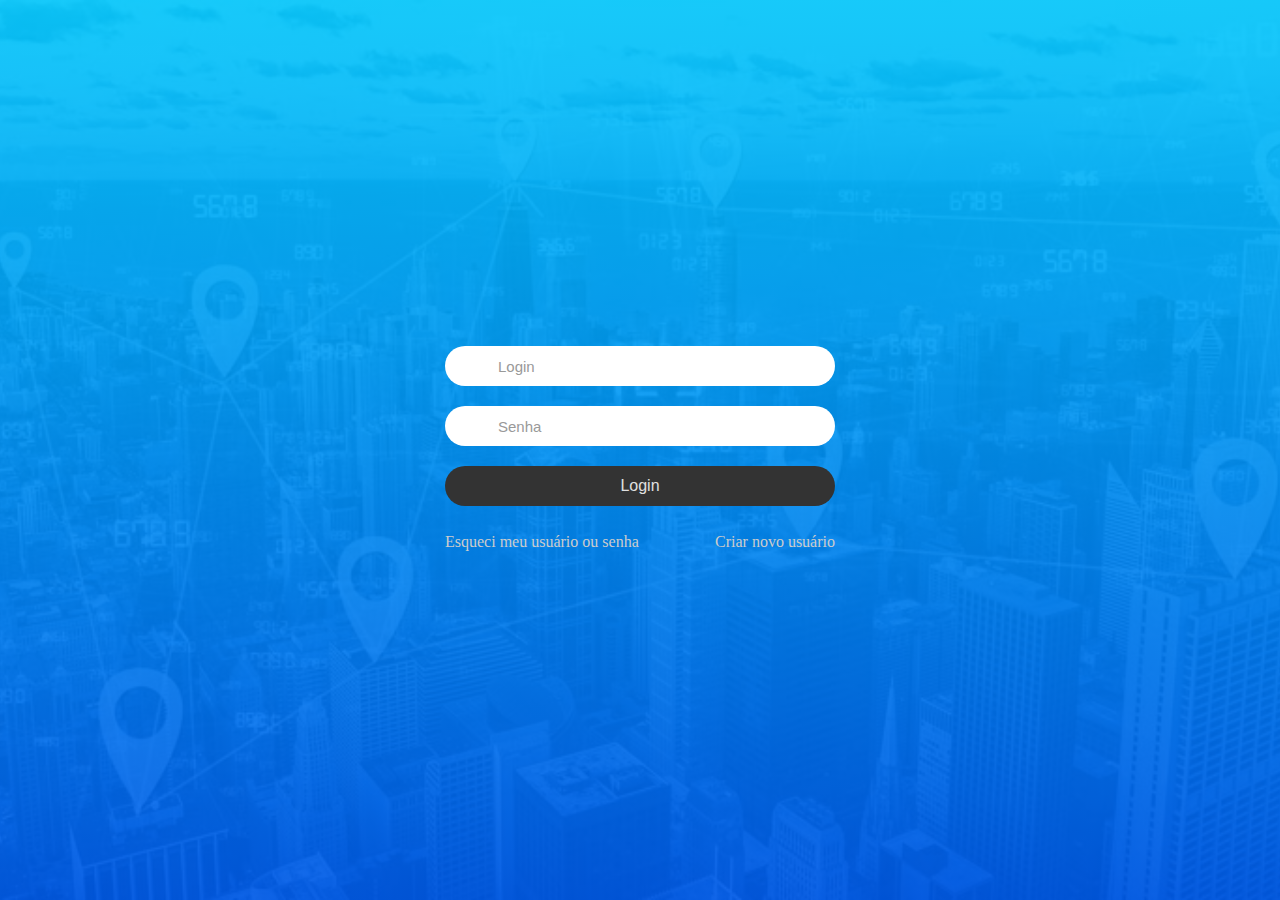
<file: PIO/index.html>
<html>
<head>
<title>ConsultoriOn - Login</title>
    
	<link rel="stylesheet" type="text/css" href="css/main.css">
<!--======================================================-->
</head>
<body>
	
	<div class="limiter">
		<div class="container-login100" style="background-image: url('images/img-01.jpg');">
			<div class="wrap-login100 p-t-190 p-b-30">
            
                
                
				<form class="login100-form validate-form">
					

					<div class="wrap-input100 validate-input m-b-10" data-validate = "Username is required">
						<input class="input100" type="text" name="username" placeholder="Login">
						
					</div>

                    
					<div class="wrap-input100 validate-input m-b-10" data-validate = "Password is required">
						<input class="input100" type="Password" name="pass" placeholder="Senha">
					</div>

					<div class="container-login100-form-btn p-t-10">
						<button class="login100-form-btn">Login</button>
					</div>

					
						<a href="#" class="txt1">
							Esqueci meu usuário ou senha
						</a>
			                  	
						<a class="txt1" href="#">
							Criar novo usuário
							 						
						</a>
					</form>
			</div>
		</div>
	</div>
	

</body>
</html>
</file>
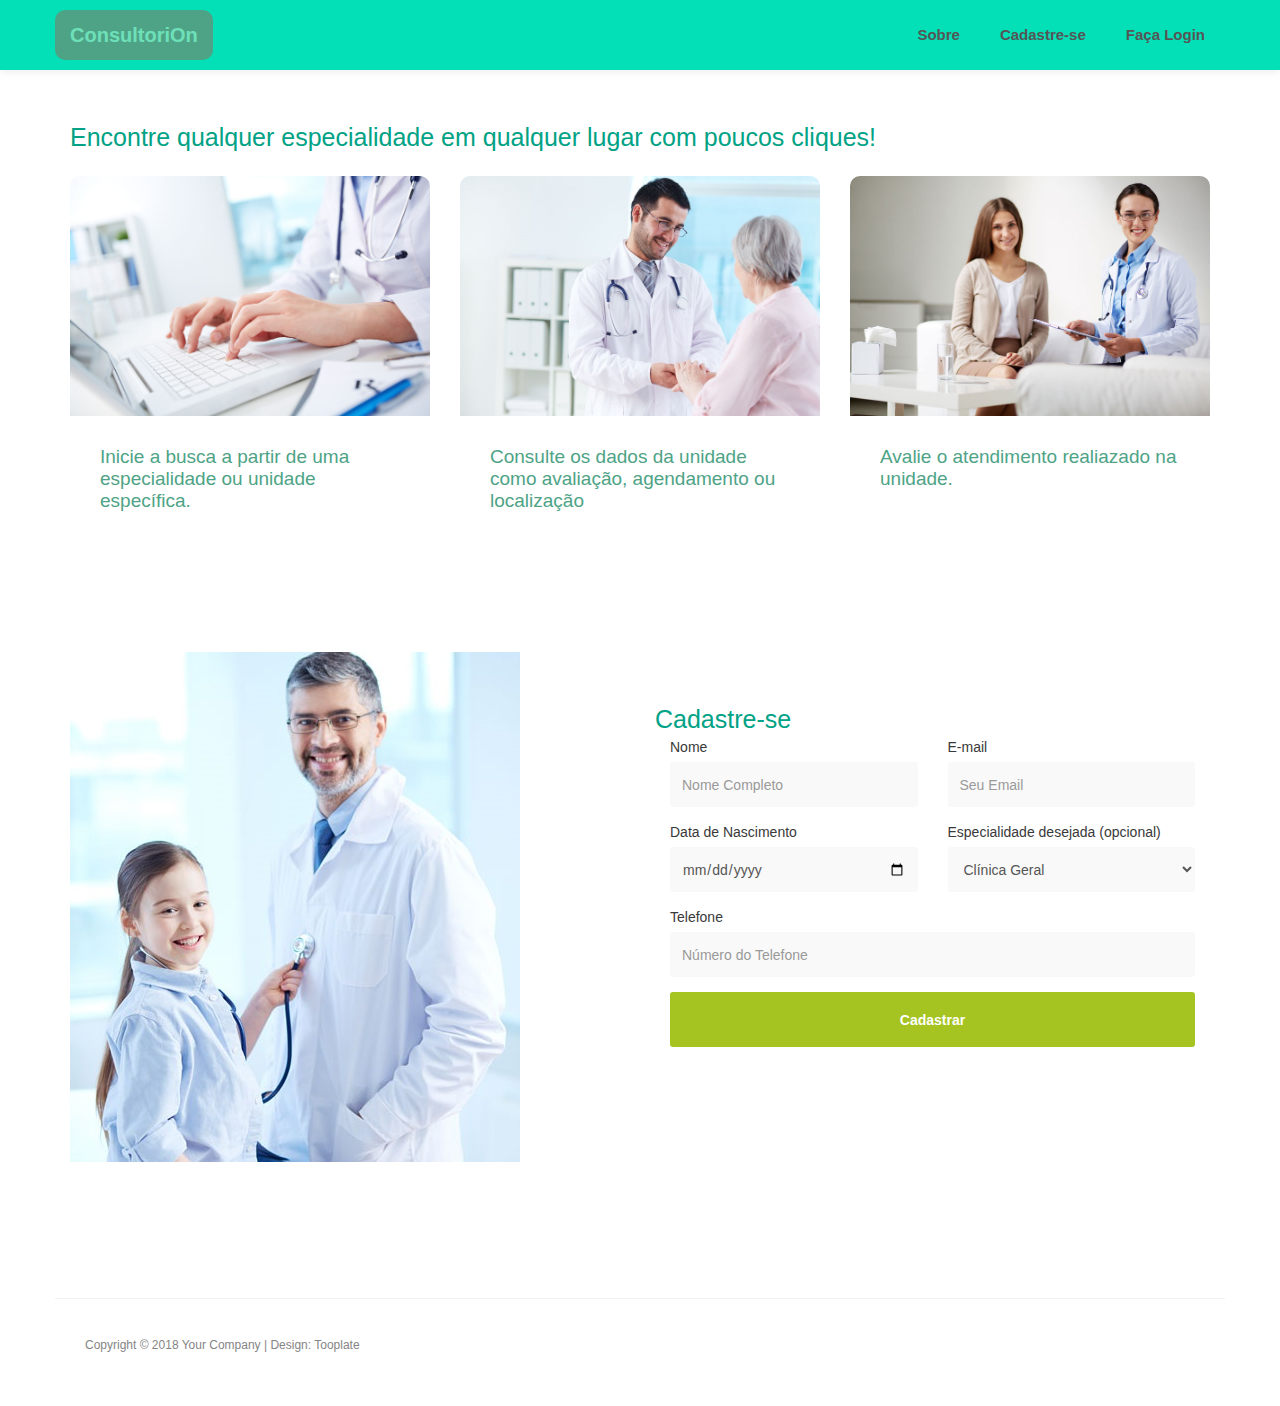
<file: PIO/home.html>
<!DOCTYPE html>
<html>
<head>

     <title>ConsultoriOn - Home</title>
     <meta charset="UTF-8">
     <link rel="stylesheet" href="css/bootstrap.min.css">
     <!-- CSS -->
     <link rel="stylesheet" href="css/css_home.css">
</head>
    
    
<body id="top" data-spy="scroll" data-target=".navbar-collapse" data-offset="50">

     <!-- MENU -->
     <section class="navbar navbar-default navbar-static-top" role="navigation">
          <div class="container">

               <div class="navbar-header">
                    <button class="navbar-toggle" data-toggle="collapse" data-target=".navbar-collapse">
                         <span class="icon icon-bar"></span>
                         <span class="icon icon-bar"></span>
                         <span class="icon icon-bar"></span>
                    </button>

                    <!-- lOGO TEXT HERE -->
                    <a href="index.html" class="navbar-brand">ConsultoriOn<i class="fa fa-h-square"></i></a>
               </div>

               <!-- MENU LINKS -->
               <div class="collapse navbar-collapse">
                    <ul class="nav navbar-nav navbar-right">
                         <li><a href="#top" class="smoothScroll">Sobre</a></li>
                         <li><a>Cadastre-se</a></li>
                         <li><a href="index.html" class="smoothScroll" class="smoothScroll">Faça Login</a></li>
                    </ul>
               </div>

          </div>
     </section>



<!-- NEWS -->
          <div class="container">
               <div class="row">

                    <div class="col-md-12 col-sm-12">
                         <!-- SECTION TITLE -->
                         <div class="section-title wow fadeInUp" data-wow-delay="0.1s">
                              <div class="titulos">Encontre qualquer especialidade em qualquer lugar com poucos cliques!</div>
                         </div>
                    </div>

                    <div class="col-md-4 col-sm-6">
                         <!-- NEWS THUMB -->
                         <div class="news-thumb wow fadeInUp" data-wow-delay="0.4s">
                             <img src="images/news-image1.jpg" class="img-responsive" alt="">
                              <div class="news-info">
                                   <p>Inicie a busca a partir de uma especialidade ou unidade específica.</p>
                              </div>
                         </div>
                    </div>
                   

                    <div class="col-md-4 col-sm-6">
                         <!-- NEWS THUMB -->
                         <div class="news-thumb wow fadeInUp" data-wow-delay="0.4s">
                             <img src="images/news-image2.jpg" class="img-responsive" alt="">
                              <div class="news-info">
                                   <p>Consulte os dados da unidade como avaliação, agendamento ou localização</p>
                              </div>
                         </div>
                    </div>
                   

                    <div class="col-md-4 col-sm-6">
                         <!-- NEWS THUMB -->
                         <div class="news-thumb wow fadeInUp" data-wow-delay="0.4s">
                             <img src="images/news-image3.jpg" class="img-responsive" alt="">
                              <div class="news-info">
                                   <p>Avalie o atendimento realiazado na unidade.</p>
                              </div>
                         </div>
                    </div>

                   
                   
                   

               </div>
          </div>



     <!-- MAKE AN APPOINTMENT -->
     <section id="appointment" data-stellar-background-ratio="3">
          <div class="container">
               <div class="row">

                    <div class="col-md-6 col-sm-6">
                         <img src="images/team-image1.jpg" class="img-responsive" alt="">
                    </div>

                    <div class="col-md-6 col-sm-6">
                         <!-- CONTACT FORM HERE -->
                         <form id="appointment-form" role="form" method="post" action="#">

                              <!-- SECTION TITLE -->
                              <div class="section-title wow fadeInUp" data-wow-delay="0.4s">
                                   <div class="titulos">Cadastre-se<br>                             </div>

                              <div class="wow fadeInUp" data-wow-delay="0.8s">
                                   <div class="col-md-6 col-sm-6">
                                        <label for="name">Nome</label>
                                        <input type="text" class="form-control" id="name" name="name" placeholder="Nome Completo">
                                   </div>

                                   <div class="col-md-6 col-sm-6">
                                        <label for="email">E-mail</label>
                                        <input type="email" class="form-control" id="email" name="email" placeholder="Seu Email">
                                   </div>

                                   <div class="col-md-6 col-sm-6">
                                        <label for="date">Data de Nascimento</label>
                                        <input type="date" name="date" value="" class="form-control">
                                   </div>

                                   <div class="col-md-6 col-sm-6">
                                        <label for="select">Especialidade desejada (opcional)</label>
                                        <select class="form-control">
                                             <option>Clínica Geral</option>
                                             <option>Cardiologia</option>
                                             <option>Odontologia</option>
                                             <option>Exames e Diagnóstico</option>
                                        </select>
                                   </div>

                                   <div class="col-md-12 col-sm-12">
                                        <label for="telephone">Telefone</label>
                                        <input type="tel" class="form-control" id="phone" name="phone" placeholder="Número do Telefone">
                                        
                                        <button type="submit" class="form-control" id="cf-submit" name="submit">Cadastrar</button>
                                   </div>
                              </div>
                        </form>
                    </div>

               </div>
          </div>
     </section>



     <!-- FOOTER -->
     <footer data-stellar-background-ratio="5">
          <div class="container">
               <div class="row">






                    <div class="col-md-12 col-sm-12 border-top">
                         <div class="col-md-4 col-sm-6">
                              <div class="copyright-text"> 
                                   <p>Copyright &copy; 2018 Your Company 
                                   
                                   | Design: Tooplate</p>
                              </div>
                         </div>
                    </div>
                    
               </div>
          </div>
     </footer>



</body>
</html>
</file>
<file: PIO/css/main.css>
* {
	margin: 0px; 
	padding: 0px; 
	box-sizing: border-box;
}

body, html {
	height: 100%;
	font-family: sans-serif;
}

/*---------------------------------------------*/
a {
	font-family: Montserrat-Regular;
	font-size: 15px;
	color: #666666;
	margin: 0px;
	transition: all 0.4s;
	-webkit-transition: all 0.4s;
  -o-transition: all 0.4s;
  -moz-transition: all 0.4s;
}

a:focus {
	outline: none !important;
}


a:hover {
    text-decoration: underline;
  color: #fff;
}


h1,h2,h3,h4,h5,h6 {
	margin: 0px;
}

p {
	font-size: 14px;
	line-height: 1.7;
	color: #666666;
	margin: 0px;
}

ul, li {
	margin: 0px;
	list-style-type: none;
}


/*---------------------------------------------*/
/*SETUP DAS ÁREAS DE INPUT*/

input {
	outline: none;
	border: none; }

textarea {
  outline: none;
  border: none;
}

textarea:focus, input:focus {
  border-color: transparent !important;
}

input:focus::-webkit-input-placeholder { color:transparent; }
input:focus:-moz-placeholder { color:transparent; }
input:focus::-moz-placeholder { color:transparent; }
input:focus:-ms-input-placeholder { color:transparent; }

textarea:focus::-webkit-input-placeholder { color:transparent; }
textarea:focus:-moz-placeholder { color:transparent; }
textarea:focus::-moz-placeholder { color:transparent; }
textarea:focus:-ms-input-placeholder { color:transparent; }

input::-webkit-input-placeholder { color: #999999; }
input:-moz-placeholder { color: #999999; }
input::-moz-placeholder { color: #999999; }
input:-ms-input-placeholder { color: #999999; }

textarea::-webkit-input-placeholder { color: #999999; }
textarea:-moz-placeholder { color: #999999; }
textarea::-moz-placeholder { color: #999999; }
textarea:-ms-input-placeholder { color: #999999; }

/*---------------------------------------------*/


button {
	outline: none !important;
	border: none;
	background: transparent;
}

button:hover {
	cursor: pointer;
}

iframe {
	border: none !important;
}


/*//////////////////////////////////////////////////////////////////
[ Utility ]*/
.txt1 {
  font-size: 16px;
  color: #cccccc;
  line-height: 1.4;
    padding-top: 25px;
    text-decoration: none;
}


 m .bo1 {
  border-bottom: 1px solid #999999;
}

.hov1:hover {
  border-color: #d33f8d;
}


/*//////////////////////////////////////////////////////////////////
[ login ]*/

.limiter {
  width: 100%;
  margin: 0 auto;
}

.container-login100 {
  width: 100%;  
  min-height: 100vh;
  display: -webkit-box;
  display: -webkit-flex;
  display: -moz-box;
  display: -ms-flexbox;
  display: flex;
  flex-wrap: wrap;
  justify-content: center;
  align-items: center;
  padding: 15px;
  background-repeat: no-repeat;
  background-size: cover;
  background-position: center;
  
  position: relative;
  z-index: 1;
}

.container-login100::before {
  content: "";
  display: block;
  position: absolute;
  z-index: -1;
  width: 100%;
  height: 100%;
  top: 0;
  left: 0;
  background: #005bea;
  background: -webkit-linear-gradient(bottom, #005bea, #00c6fb);
  background: -o-linear-gradient(bottom, #005bea, #00c6fb);
  background: -moz-linear-gradient(bottom, #005bea, #00c6fb);
  background: linear-gradient(bottom, #005bea, #00c6fb);
  opacity: 0.9;
}

.wrap-login100 {
  width: 390px;
  background: transparent;
}


/*----------------------------------------------------------
[  ]*/
.login100-form {
  width: 100%;
  display: -webkit-box;
  display: -webkit-flex;
  display: -moz-box;
  display: -ms-flexbox;
  display: flex;
  justify-content: space-between;
  flex-wrap: wrap;
}


/*---------------------------------------------*/
/*SETUP DOS INPUTS*/
.wrap-input100 {
  position: relative;
  width: 100%;
  z-index: 1;
    padding-bottom: 20px;
}

.input100 {
  font-size: 15px;
  line-height: 1.2;
  color: #333333;
  display: block;
  width: 100%;
  background: #fff;
  height: 40px;
  border-radius: 25px;
  padding: 0 30px 0 53px;
}


/*------------------------------------------------------------------
[ Focus ]*/
.focus-input100 {
  display: block;
  position: absolute;
  border-radius: 25px;
  bottom: 0;
  left: 0;
  z-index: -1;
  width: 100%;
  height: 100%;
  box-shadow: 0px 0px 0px 0px;
  color: rgba(0,91,234, 0.6);
}

.input100:focus + .focus-input100 {
  -webkit-animation: anim-shadow 0.5s ease-in-out forwards;
  animation: anim-shadow 0.5s ease-in-out forwards;
}

@-webkit-keyframes anim-shadow {
  to {
    box-shadow: 0px 0px 80px 30px;
    opacity: 0;
  }
}

@keyframes anim-shadow {
  to {
    box-shadow: 0px 0px 80px 30px;
    opacity: 0;
  }
}


/*------------------------------------------------------
[ Button ]*/
.container-login100-form-btn {
  width: 100%;
  display: -webkit-box;
  display: -webkit-flex;
  display: -moz-box;
  display: -ms-flexbox;
  display: flex;
  flex-wrap: wrap;
  justify-content: center;
}

.login100-form-btn {
  font-size: 16px;
  line-height: 1.5;
  color: #e0e0e0;
  width: 100%;
  height: 40px;
  border-radius: 25px;
  background: #333333;
  display: -webkit-box;
  display: -webkit-flex;
  display: -moz-box;
  display: -ms-flexbox;
  display: flex;
  justify-content: center;
  align-items: center;
  padding: 0 25px;

  -webkit-transition: all 0.4s;
  -o-transition: all 0.4s;
  -moz-transition: all 0.4s;
  transition: all 0.4s;

  position: relative;
  z-index: 1;
}

.login100-form-btn::before {
  content: "";
  display: block;
  position: absolute;
  z-index: -1;
  width: 100%;
  height: 100%;
  border-radius: 25px;
  top: 0;
  left: 0;
  background: #005bea;
  background: -webkit-linear-gradient(left, #005bea, #00c6fb);
  background: -o-linear-gradient(left, #005bea, #00c6fb);
  background: -moz-linear-gradient(left, #005bea, #00c6fb);
  background: linear-gradient(left, #005bea, #00c6fb);
  -webkit-transition: all 0.4s;
  -o-transition: all 0.4s;
  -moz-transition: all 0.4s;
  transition: all 0.6s;
  opacity: 0;
}

.login100-form-btn:hover {
  background: transparent;
  color: #fff;
}

.login100-form-btn:hover:before {
  opacity: 1;
}
</file>
<file: PIO/css/css_home.css>
body {
    background: #ffffff;
    font-family: 'Poppins', sans-serif;
    overflow-x: hidden;
  }


  /*---------------------------------------
     TYPOGRAPHY              
  -----------------------------------------*/

  h1,h2,h3,h4,h5,h6 {
    font-weight: 600;
    line-height: inherit;
  }

  h1,h2,h3,h4 {
    letter-spacing: -1px;
  }

  h5 {
    font-weight: 500;
  }

  h1 {
    color: #252525;
    font-size: 5em;
  }

    .titulos {
    color: #01a285;
    font-size: 25px;
    font-weight: 400;
  }

  h3 {
    font-size: 1.8em;
    line-height: 1.2em;
    margin-bottom: 0;
  }

  h4 {
    color: #454545;
    font-size: 1.8em;
    padding-bottom: 2px;
  }

  h6 {
    letter-spacing: 0;
    font-weight: normal;
  }

  p {
    color: #4ea386;
    font-size: 19px;
    font-weight: 500;
    line-height: 22px;
  }


  /*---------------------------------------
     GENERAL               
  -----------------------------------------*/

  html{
    -webkit-font-smoothing: antialiased;
  }

  a {
    color: #252525;
    -webkit-transition: 0.5s;
    transition: 0.5s;
    text-decoration: none !important;
  }

  a:hover, a:active, a:focus {
    color: #a5c422;
    outline: none;
  }

  ::-webkit-scrollbar{
    width: 8px;
    height: 8px;
  }

  ::-webkit-scrollbar-thumb {
    cursor: pointer;
    background: #000000;
  }

  .section-title {
    padding-bottom: 20px;
      padding-top: 50px;
  }

  .section-title h2 {
    margin-top: 0;
  }

  .section-btn {
    background: #a5c422;
    border: 0;
    border-radius: 3px;
    color: #ffffff;
    font-size: inherit;
    font-weight: 500;
    padding: 14px 20px;
    transition: transform 0.1s ease-in;
    transform: translateX(0);
  }

  .section-btn:hover {
    transform: translateY(-5px);
  }

  .text-align-right {
    text-align: right;
  }

  .text-align-center {
    text-align: center;
  }

  .border-top {
    border-top: 1px solid #f2f2f2;
    margin-top: 4em;
    padding-top: 2.5em;
  }

  .btn-gray {
    background: #393939;
  }

  .btn-blue {
    background: #4267b2;
  }

  .news-thumb {
    background: #ffffff;
    border-radius: 10px;
  }
  .news-thumb img {
    border-radius: 10px 10px 0 0;
  }

  .news-info {
    padding: 30px;
    text-align: left;
  }
  .news-info span {
    display: block;
    letter-spacing: 0.5px;
  }
  .news-info h3 {
    margin-top: 10px;
    margin-bottom: 10px;
  }

  .author {
    border-top: 1px solid #f0f0f0;
    padding-top: 1.5em;
    margin-top: 2em;
  }
  .author img,
  .author .author-info {
    display: inline-block;
    vertical-align: top;
  }
  .author-info h5 {
    margin-bottom: 0;
  }
  .author img {
    border-radius: 100%;
    width: 50px;
    height: 50px;
    margin-right: 10px;
  }


  #about, #team, #news,
  #news-detail {
    position: relative;
    padding-top: 100px;
    padding-bottom: 100px;
  }

  #news, #service {
    text-align: center;
  }

  #google-map {
    line-height: 0;
    margin: 0;
    padding: 0;
  }


  /*---------------------------------------
       PRE LOADER              
  -----------------------------------------*/

  .preloader {
    position: fixed;
    top: 0;
    left: 0;
    width: 100%;
    height: 100%;
    z-index: 99999;
    display: flex;
    flex-flow: row nowrap;
    justify-content: center;
    align-items: center;
    background: none repeat scroll 0 0 #ffffff;
  }

  .spinner {
    border: 1px solid transparent;
    border-radius: 3px;
    position: relative;
  }

  .spinner:before {
    content: '';
    box-sizing: border-box;
    position: absolute;
    top: 50%;
    left: 50%;
    width: 45px;
    height: 45px;
    margin-top: -10px;
    margin-left: -10px;
    border-radius: 50%;
    border: 1px solid #575757;
    border-top-color: #ffffff;
    animation: spinner .9s linear infinite;
  }

  @-webkit-@keyframes spinner {
    to {transform: rotate(360deg);}
  }

  @keyframes spinner {
    to {transform: rotate(360deg);}
  }



  /*---------------------------------------
      MENU              
  -----------------------------------------*/

  header {
    background: #ffffff;
    border-bottom: 1px solid #f2f2f2;
    display: flex;
    height: 45px;
  }

  header .col-md-8 {
    padding-right: 0;
  }

  header p,
  header span {
    font-size: 12px;
    line-height: 24px;
    padding-top: 12px;
  }

  header a,
  header span {
    color: #747474;
  }

  header span {
    font-weight: 500;
    display: inline-block;
    padding: 11px 15px;
  }

  header span.date-icon {
    border-left: 1px solid #f2f2f2;
    border-right: 1px solid #f2f2f2;
    padding-right: 19px;
    padding-left: 19px;
  }

  header span i {
    color: #a5c422;
    margin-right: 5px;
  }



  /*---------------------------------------
      MENU              
  -----------------------------------------*/

  .navbar-default {
    background: #03e0b8;
    box-shadow: 0 2px 8px rgba(0,0,0,.075);
    border: none;
    margin-bottom: 0;
    padding: 10px;
  }

.navbar-default .navbar-brand {
    color: #6ee0b9;
    font-weight: 600;
    font-size: 20px;
    border-radius: 10px;
    background-color: #4ea386;
}
  .navbar-default .navbar-brand .fa {
    color: #a5c422;
  }

  .navbar-default .navbar-nav li.appointment-btn {
    margin: 3px 0 0 20px;
  }

  .navbar-default .navbar-nav li.appointment-btn a {
    background: #a5c422;
    border-radius: 3px;
    color: #ffffff;
    font-weight: 600;
    padding-top: 12px;
    padding-bottom: 12px;
  }

  .navbar-default .navbar-nav li.appointment-btn a:hover {
    background: #4267b2;
    color: #ffffff !important;
  }

  .navbar-default .navbar-nav li a {
    color: #555555;
    font-size: 15px;
    font-weight: 600;
    padding-right: 20px;
    padding-left: 20px;
    -webkit-transition: all ease-in-out 0.4s;
    transition: all ease-in-out 0.4s;
  }

  .navbar-default .navbar-nav > li a:hover {
    color: #393939 !important;
  }

  .navbar-default .navbar-nav > li > a:hover,
  .navbar-default .navbar-nav > li > a:focus {
    color: #555555;
    background-color: transparent;
    text-decoration: underline;
    background-color: #b2f3dc;
    border-radius: 10px;
  }

  .navbar-default .navbar-nav > .active > a,
  .navbar-default .navbar-nav > .active > a:hover,
  .navbar-default .navbar-nav > .active > a:focus {
    color: #393939;
    background-color: transparent;
  }

  .navbar-default .navbar-toggle {
    border: none;
    padding-top: 10px;
  }

  .navbar-default .navbar-toggle .icon-bar {
    background: #393939;
    border-color: transparent;
  }

  .navbar-default .navbar-toggle:hover,
  .navbar-default .navbar-toggle:focus { 
    background-color: transparent;
  }



  /*---------------------------------------
      HOME              
  -----------------------------------------*/

  #home h1 {
    color: #ffffff;
    padding-bottom: 10px;
    margin-top: 0;
  }

  #home h3 {
    color: #ffffff;
    font-size: 14px;
    font-weight: normal;
    line-height: inherit;
    letter-spacing: 3px;
    text-transform: uppercase;
    margin: 0;
  }



  .slider .container {
    width: 100%;
  }

  .slider .owl-dots {
      position: absolute;
      top: 575px;
      width: 100%;
      justify-content: center;
  }

  .owl-theme .owl-dots .owl-dot span {
    width: 8px;
    height: 8px;
    margin: 5px 7px;
    border: 2px solid #d9d9d9;
    background: transparent;
    display: block;
    -webkit-backface-visibility: visible;
    transition: opacity 200ms ease;
    border-radius: 30px;
  }

  .owl-theme .owl-dots .owl-dot.active span, .owl-theme .owl-dots .owl-dot:hover span {
    background-color: #ffffff;
    border-color: transparent;
  }

  .slider .caption {
    display: flex;
    justify-content: center;
    flex-direction: column;
    text-align: center;
    background-color: rgba(20,20,20,0.2);
    height: 100%;
    color: #fff;
    cursor: e-resize;
  }

  .slider .item {
    background-position: inherit;
    background-repeat: no-repeat;
    background-attachment: local;
    background-size: cover;
    height: 650px;
  }

  .slider .item-first {
    background-image: url(../images/slider1.jpg);
  }

  .slider .item-second {
    background-image: url(../images/slider2.jpg);
  }

  .slider .item-third {
    background-image: url(../images/slider3.jpg);
  }


  /*---------------------------------------
      ABOUT              
  -----------------------------------------*/

  #about {
    background: url('../images/about-bg.jpg') no-repeat top center;
    background-size: cover;
    padding-top: 150px;
    padding-bottom: 150px;
  }

  .profile img,
  .profile figcaption {
    display: inline-block;
    vertical-align: top;
    margin-top: 1em;
  }
  .profile img {
    border-radius: 100%;
    width: 65px;
    height: 65px;
    margin-right: 1em;
  }
  .profile figcaption h3 {
    margin-top: 0;
  }

  #about h6 {
    color: #858585;
    margin: 0;
  }



  /*---------------------------------------
      TEAM MEMBERS              
  -----------------------------------------*/

  .team-thumb {
    background-color: #f9f9f9;
    border-radius: 0 0 10px 10px;
    position: relative;
    overflow: hidden;
    cursor: pointer;
  }

  .team-info {
    padding: 20px 30px 0 30px;
  }

  .team-contact-info {
    border-top: 1px solid #e9e9e9;
    padding-top: 1.2em;
    margin-top: 1.5em;
  }

  .team-contact-info .fa {
    margin-right: 5px;
    display: inline-block;
  }

  .team-contact-info p {
    margin-bottom: 2px;
  }

  .team-contact-info a {
    color: #757575;
  }

  .team-thumb .social-icon li {
    font-weight: 500;
  }

  .team-thumb .social-icon li a {
    background: #ffffff;
    border-radius: 100%;
    font-size: 20px;
    width: 50px;
    height: 50px;
    line-height: 50px;
    margin: 0 2px 0 2px;
  }

  .team-thumb .social-icon {
    opacity: 0;
    transform: translateY(100%);
    transition: 0.5s 0.2s;
    text-align: center;
    position: relative;
    top: 0;
  }

  .team-thumb:hover .social-icon {
    opacity: 1;
    transition-delay: 0.3s;
    transform: translateY(0px);
    top: -22em;
  }





  /*---------------------------------------
      NEWS             
  -----------------------------------------*/

  #news, #news-detail {
    background: #f9f9f9;
  }

  #news-detail blockquote {
    margin: 30px 0;
  }

  .news-detail-thumb .news-image img {
    border-radius: 10px;
  }

  .news-detail-thumb h3 {
    margin-bottom: 8px;
  }

  .news-image {
    margin-bottom: 30px;
    position: relative;
  }

  .news-image img {
    width: 100%;
  }

  .news-detail-thumb ul {
    margin: 32px 12px 22px 0px;
  }

  .news-detail-thumb ul li {
    list-style: circle;
    font-weight: normal;
    padding: 6px 12px 6px 0px;
  }

  .news-sidebar {
    margin-top: 16px;
  }

  .news-social-share {
    text-align: center;
    padding-top: 22px;
  }

  .news-social-share .btn {
    border-radius: 100px;
    border: none;
    font-size: 10px;
    font-weight: 600;
    margin: 2px 6px;
    padding: 8px 14px;
  }

  .news-social-share .btn-primary {
    background: #3b5998;
  }

  .news-social-share .btn-success {
    background: #1da1f2;
  }

  .news-social-share .btn-danger {
    background: #dd4b39;
  }

  .news-social-share a .fa {
    padding-right: 4px;
  }

  .recent-post {
    padding-top: 2px;
    padding-bottom: 18px;
  }

  .recent-post .media img {
    border-radius: 100%;
    width: 80px;
    height: 80px;
    margin-right: 5px;
  }

  .recent-post .media-heading {
    font-size: 16px;
    font-weight: 650;
    line-height: inherit;
    margin-top: 5px;
  }

  .news-categories {
    margin-top: 8px;
  }

  .news-categories li a {
    color: #2b2b2b;
  }

  .news-ads {
    background: #ffffff;
    border-right: 4px solid #2b2b2b;
    padding: 42px;
    text-align: center;
    margin: 26px 0 26px 0;
  }

  .news-ads.sidebar-ads {
    border-left: 4px solid #2b2b2b;
    border-right: 0px;
  }

  .news-ads h4 {
    font-size: 18px;
  }

  .news-tags h4 {
    padding-bottom: 6px;
  }

  .news-categories li,
  .news-tags li {
    list-style: none;
    display: inline-block;
    margin: 4px;
  }

  .news-tags li a {
    background: #393939;
    border-radius: 50px;
    color: #ffffff;
    display: inline-block;
    font-size: 12px;
    font-weight: 500;
    text-decoration: none;
    float: left;
    min-width: 30px;
    padding: 6px 12px;
    -webkit-transition: all ease-in-out 0.4s;
    transition: all ease-in-out 0.4s;
  }

  .news-tags li a:hover {
    background: #4267b2;
  }



  /*---------------------------------------
      APPOINTMENT             
  -----------------------------------------*/

  #appointment {
    padding-top: 100px;
  }

  #appointment label {
    color: #393939;
    font-weight: 500;
  }

  #appointment .form-control {
    background: #f9f9f9;
    border: none;
    border-radius: 3px;
    box-shadow: none;
    font-size: 14px;
    font-weight: normal;
    margin-bottom: 15px;
    transition: all ease-in-out 0.4s;
  }

  #appointment input,
  #appointment select {
    height: 45px;
  }

  #appointment button#cf-submit {
    background: #a5c422;
    color: #ffffff;
    font-weight: 600;
    height: 55px;
  }

  #appointment button#cf-submit:hover {
    background: #393939;
    color: #ffffff;
  }


  /*---------------------------------------
     FOOTER              
  -----------------------------------------*/

  footer {
    padding-top: 80px;
    padding-bottom: 40px;
  }

  footer h4 {
    padding-bottom: 5px;
  }

  footer a {
    color: #757575;
  }

  footer a:hover {
    color: #4267b2;
  }

  .contact-info {
    padding-top: 10px;
  }

  .contact-info .fa {
    background: #393939;
    border-radius: 100%;
    color: #ffffff;
    font-size: 15px;
    width: 35px;
    height: 35px;
    line-height: 35px;
    text-align: center;
    margin-right: 5px;
    margin-bottom: 2px;
  }

  .latest-stories {
    margin-bottom: 20px;
  }

  .stories-image,
  .stories-info {
    display: inline-block;
    vertical-align: top;
  }

  .stories-image img {
    border-radius: 100%;
    width: 65px;
    height: 65px;
  }

  .stories-info {
    margin-left: 15px;
  }

  .stories-info h5 {
    margin-bottom: 2px;
  }

  .stories-info span {
    color: #858585;
    font-size: 12px;
  }

  .opening-hours p {
    line-height: 18px;
  }

  .opening-hours span {
    font-weight: 500;
    display: inline-block;
    padding-left: 10px;
  }

  .copyright-text p,
  .footer-link a {
    color: #858585;
    font-size: 12px;
    font-weight: 500;
  }

  .footer-link a {
    font-size: 12px;
    display: inline-block;
    padding: 0 10px;
    margin-top: 4px;
  }

  .angle-up-btn {
    position: relative;
    bottom: 4em;
    display: block;
  }

  .angle-up-btn a {
    background: #ffffff;
    border: 1px solid #f2f2f2;
    border-radius: 3px;
    font-size: 20px;
    color: #393939;
    display: inline-block;
    text-align: center;
    width: 40px;
    height: 40px;
    line-height: 38px;
    transition: transform 0.1s ease-in;
    transform: translateX(0);
  }

  .angle-up-btn a:hover {
    background: #4267b2;
    color: #ffffff;
    transform: translateY(-5px);
  }


  /*---------------------------------------
     SOCIAL ICON              
  -----------------------------------------*/

  .social-icon {
    position: relative;
    padding: 0;
    margin: 0;
  }

  .social-icon li {
    display: inline-block;
    list-style: none;
  }

  .social-icon li a {
    border-radius: 100px;
    color: #464646;
    font-size: 15px;
    width: 35px;
    height: 35px;
    line-height: 35px;
    text-decoration: none;
    text-align: center;
    transition: all 0.4s ease-in-out;
    position: relative;
  }

  .social-icon li a:hover {
    background: #4267b2;
    color: #ffffff;
  }


  /*---------------------------------------
     RESPONSIVE STYLES              
  -----------------------------------------*/

  @media only screen and (max-width: 1200px) {
    h1 {
      font-size: 4em;
    }
    h2 {
      font-size: 2.5em;
    }
    h3 {
      font-size: 1.5em;
    }

    header {
      height: inherit;
    }
    header span.date-icon {
      border: 0;
      padding-right: 0;
      padding-left: 0;
    }
    header span.email-icon {
      padding-top: 0;
    }

    .navbar-default .navbar-nav li a {
      padding-right: 10px;
      padding-left: 10px;
    }
  }

  @media only screen and (max-width: 992px) {
    .slider .item {
      background-position: center;
    }

    header {
      padding-bottom: 10px;
    }
    header .text-align-right {
      text-align: left;
    }
    header span {
      padding-top: 0;
      padding-left: 0;
      padding-bottom: 0;
    }
  }

  @media only screen and (max-width: 767px) {
    .navbar-default .navbar-collapse, .navbar-default .navbar-form {
      border-color: transparent;
    }
    .navbar-default .navbar-nav li.appointment-btn {
      margin-left: 15px;
    }
    .navbar-default .navbar-nav li a {
      display: inline-block;
      padding-top: 8px;
      padding-bottom: 8px;
    }

    .news-sidebar {
      margin-top: 2em;
    }

    #appointment-form {
      padding-top: 4em;
      padding-bottom: 4em;
    }

    footer {
      padding-top: 60px;
      padding-bottom: 0;
    }
    .footer-thumb {
      padding-bottom: 10px;
    }

    .border-top {
      text-align: center;
    }

    .copyright-text {
      margin-top: 10px;
    }

    .angle-up-btn {
      bottom: 10em;
    }
  }

  @media only screen and (max-width: 639px) {
    h1 {
      font-size: 3em;
      line-height: 1.2em;
    }
    h2 {
      font-size: 2.1em;
    }
    h4 {
      font-size: 1.4em;
    }

    #home h3 {
      font-size: 11px;
      letter-spacing: 1px;
    }

  }
</file>
